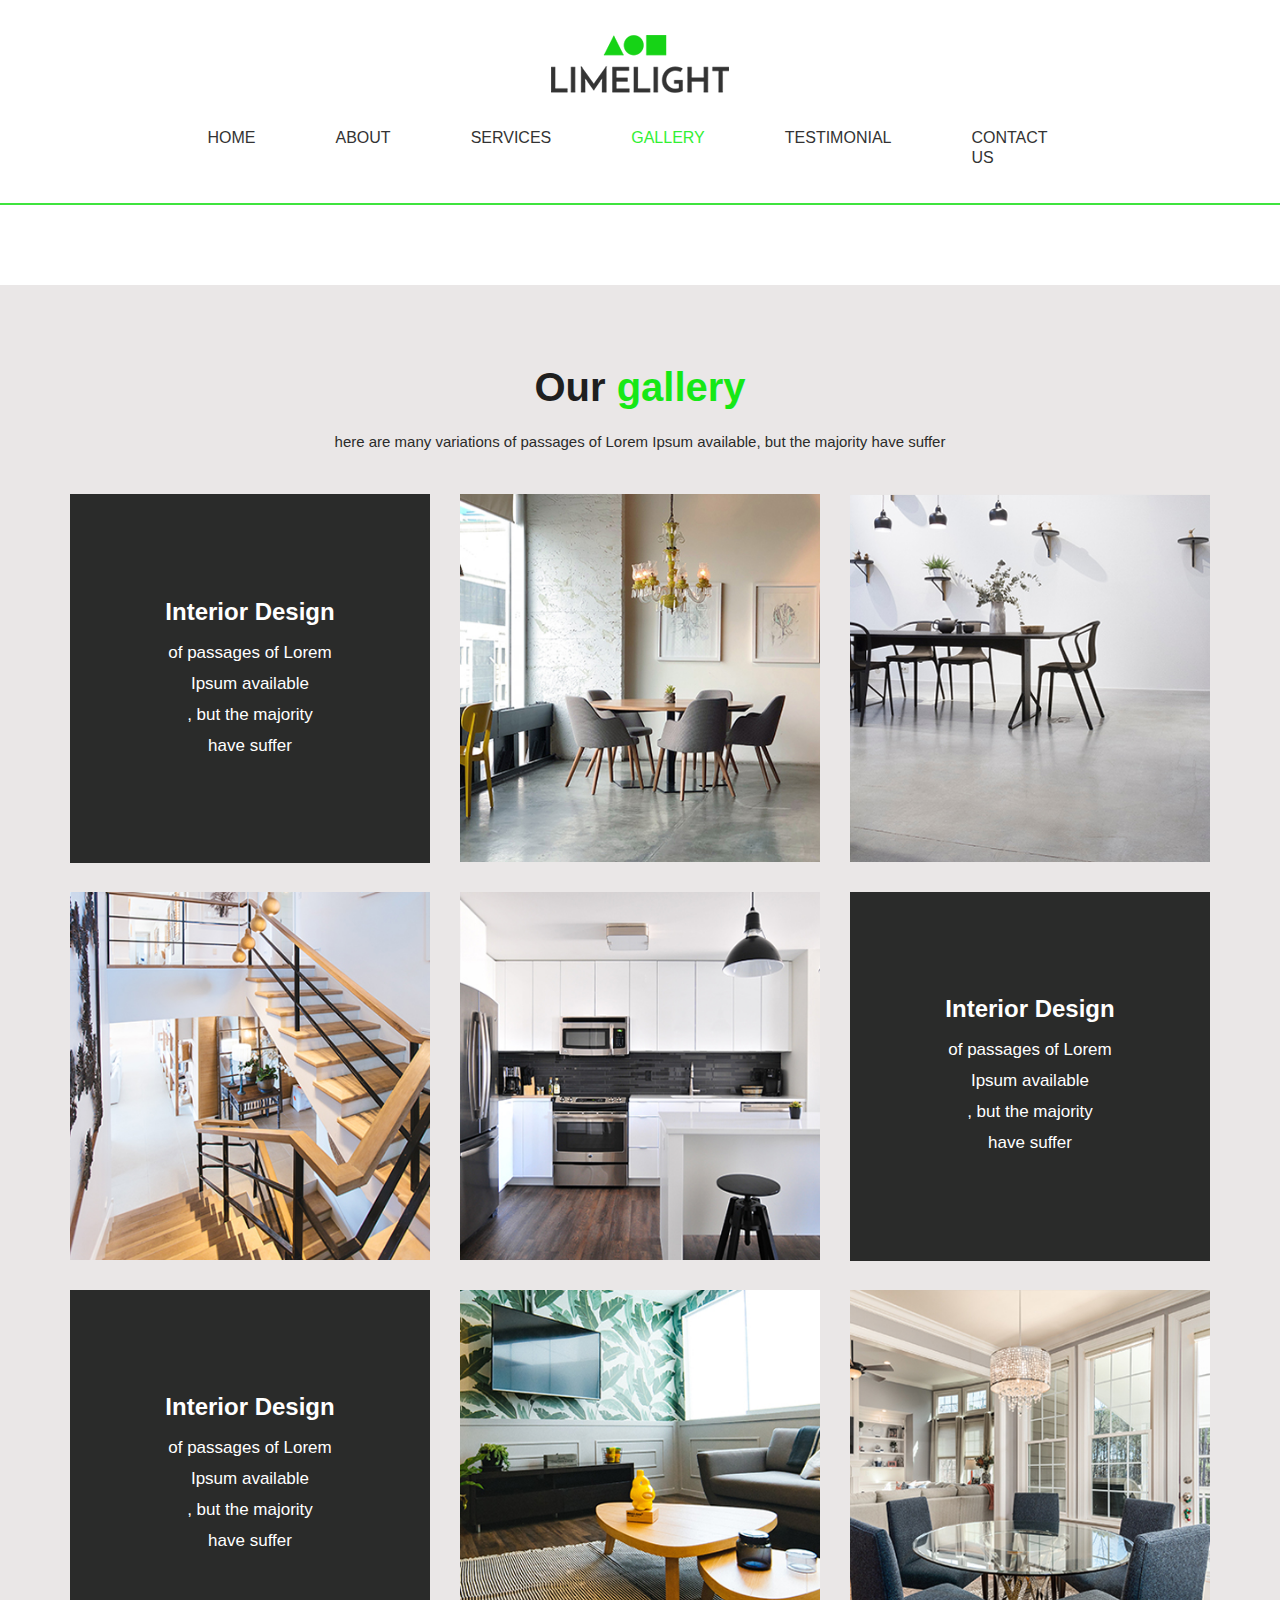
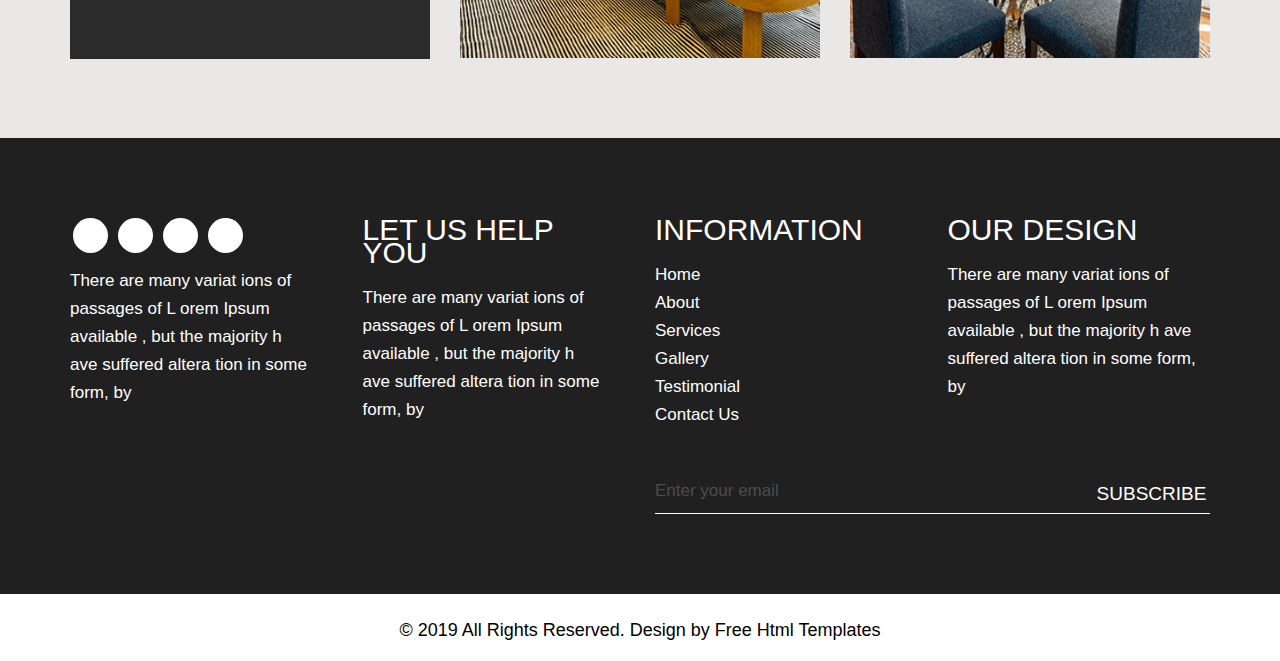
<file: gallery.html>
<!DOCTYPE html>
<html lang="en">
<head>
    <meta name="viewport" content="width=device-width, initial-scale=1">
    <meta name="viewport" content="initial-scale=1, maximum-scale=1">
    <meta http-equiv="Content-Type" content="text/html; charset=UTF-8">
    <meta http-equiv="X-UA-Compatible" content="IE=edge">
    <title>Gallery </title>
    <meta name="keywords" content="">
    <meta name="description" content="">
    <meta name="author" content="">
    <link rel="stylesheet" href="./bootstrap/bootstrap.min.css">
    <link rel="stylesheet" href="./bootstrap/jquery.mCustomScrollbar.min.css">
    <link rel="stylesheet" href="./Style_4.css">
    <link rel="stylesheet" href="./">
      
</head>
    
   <body class="main-layout in_page">
    <!-- loader  -->
    <!-- <div class="loader_bg" style="display: none;">
       <div class="loader"><img src="./images/loading.gif" alt="#"></div>
    </div> -->
    <!-- end loader -->
    <!-- header -->
    <header>
       <!-- header inner -->
       <div class="header">
          <div class="container">
             <div class="row">
                <div class="col-md-12 col-sm-3 col logo_section">
                   <div class="full">
                      <div class="center-desk">
                         <div class="logo">
                            <a href=""><img src="./images/logo.png" alt="#"></a>
                         </div>
                      </div>
                   </div>
                </div>
                <div class="col-md-10 offset-md-1">
                   <nav class="navigation navbar navbar-expand-md navbar-dark ">
                      <button class="navbar-toggler" type="button" data-toggle="collapse" data-target="#navbarsExample04" aria-controls="navbarsExample04" aria-expanded="false" aria-label="Toggle navigation">
                      <span class="navbar-toggler-icon"></span>
                      </button>
                      <div class="collapse navbar-collapse" id="navbarsExample04">
                         <ul class="navbar-nav mr-auto">
                            <li class="nav-item ">
                               <a class="nav-link" href="./index.html">Home</a>
                            </li>
                            <li class="nav-item">
                               <a class="nav-link" href="">About</a>
                            </li>
                            <li class="nav-item">
                               <a class="nav-link" href="">Services</a>
                            </li>
                            <li class="nav-item active">
                               <a class="nav-link" href="./gallery.html">Gallery</a>
                            </li>
                            <li class="nav-item">
                               <a class="nav-link" href="./testimonial.html"> Testimonial </a>
                            </li>
                            <li class="nav-item">
                               <a class="nav-link" href="">Contact Us</a>
                            </li>
                         </ul>
                      </div>
                   </nav>
                </div>
             </div>
          </div>
       </div>
    </header>
    <!-- end header inner -->
    <!-- end header -->
    <!-- gallery -->
    <div class="gallery">
       <div class="container">
          <div class="row">
             <div class="col-md-12">
                <div class="titlepage">
                   <h2>Our <span class="green">gallery</span></h2>
                   <p>here are many variations of passages of Lorem Ipsum available, but the majority have suffer</p>
                </div>
             </div>
          </div>
          <div class="row">
             <div class="col-md-4 col-sm-6">
                <div class="gallery_text">
                   <div class="galleryh3">
                      <h3>Interior Design</h3>
                      <p>of passages of Lorem <br>
                         Ipsum available <br>
                         , but the majority <br>
                         have suffer
                      </p>
                   </div>
                </div>
             </div>
             <div class="col-md-4 col-sm-6">
                <div class="gallery_img">
                   <figure><img src="./images/gallery1.jpg" alt="#"></figure>
                </div>
             </div>
             <div class="col-md-4 col-sm-6">
                <div class="gallery_img">
                   <figure><img src="./images/gallery2.jpg" alt="#"></figure>
                </div>
             </div>
             <div class="col-md-4 col-sm-6">
                <div class="gallery_img">
                   <figure><img src="./images/gallery3.jpg" alt="#"></figure>
                </div>
             </div>
             <div class="col-md-4 col-sm-6">
                <div class="gallery_img">
                   <figure><img src="./images/gallery4.jpg" alt="#"></figure>
                </div>
             </div>
             <div class="col-md-4 col-sm-6">
                <div class="gallery_text">
                   <div class="galleryh3">
                      <h3>Interior Design</h3>
                      <p>of passages of Lorem <br>
                         Ipsum available <br>
                         , but the majority <br>
                         have suffer
                      </p>
                   </div>
                </div>
             </div>
             <div class="col-md-4 col-sm-6">
                <div class="gallery_text">
                   <div class="galleryh3">
                      <h3>Interior Design</h3>
                      <p>of passages of Lorem <br>
                         Ipsum available <br>
                         , but the majority <br>
                         have suffer
                      </p>
                   </div>
                </div>
             </div>
             <div class="col-md-4 col-sm-6">
                <div class="gallery_img">
                   <figure><img src="./images/gallery5.jpg" alt="#"></figure>
                </div>
             </div>
             <div class="col-md-4 col-sm-6">
                <div class="gallery_img">
                   <figure><img src="./images/gallery6.jpg" alt="#"></figure>
                </div>
             </div>
          </div>
       </div>
    </div>
    <!-- end gallery -->
    <!--  footer -->
    <footer>
       <div class="footer">
          <div class="container">
             <div class="row">
                <div class=" col-md-3 col-sm-6">
                   <ul class="social_icon">
                      <li><a href="#"><i class="fa fa-facebook" aria-hidden="true"></i></a></li>
                      <li><a href="#"><i class="fa fa-twitter" aria-hidden="true"></i></a></li>
                      <li><a href="#"><i class="fa fa-linkedin" aria-hidden="true"></i></a></li>
                      <li><a href="#"><i class="fa fa-instagram" aria-hidden="true"></i></a></li>
                   </ul>
                   <p class="variat pad_roght2">There are many variat
                      ions of passages of L
                      orem Ipsum available
                      , but the majority h
                      ave suffered altera
                      tion in some form, by 
                   </p>
                </div>
                <div class=" col-md-3 col-sm-6">
                   <h3>LET US HELP YOU </h3>
                   <p class="variat pad_roght2">There are many variat
                      ions of passages of L
                      orem Ipsum available
                      , but the majority h
                      ave suffered altera
                      tion in some form, by 
                   </p>
                </div>
                <div class="col-md-3 col-sm-6">
                   <h3>INFORMATION</h3>
                   <ul class="link_menu">
                      <li><a href="./index.html">Home</a></li>
                      <li><a href=""> About</a></li>
                      <li><a href="">Services</a></li>
                      <li><a href="./gallery.html">Gallery</a></li>
                      <li><a href="./testimonial.html">Testimonial</a></li>
                      <li><a href="./index.html">Contact Us</a></li>
                   </ul>
                </div>
                <div class="col-md-3 col-sm-6">
                   <h3>OUR Design</h3>
                   <p class="variat">There are many variat
                      ions of passages of L
                      orem Ipsum available
                      , but the majority h
                      ave suffered altera
                      tion in some form, by 
                   </p>
                </div>
                <div class="col-md-6 offset-md-6">
                   <form id="hkh" class="bottom_form">
                      <input class="enter" placeholder="Enter your email" type="text" name="Enter your email">
                      <button class="sub_btn">subscribe</button>
                   </form>
                </div>
             </div>
          </div>
          <div class="copyright">
             <div class="container">
                <div class="row">
                   <div class="col-md-10 offset-md-1">
                      <p> © 2019 All Rights Reserved. Design by <a href="./index.html"> Free Html Templates</a></p>
                   </div>
                </div>
             </div>
          </div>
       </div>
    </footer>
    <!-- end footer -->
    <!-- Javascript files-->
    <script src="./bootstrap/jquery.min.js.download"></script>
    <script src="./bootstrap/bootstrap.bundle.min.js.download"></script>
    <script src="./bootstrap/jquery-3.0.0.min.js.download"></script>
    <!-- sidebar -->
    <script src="./bootstrap/jquery.mCustomScrollbar.concat.min.js.download"></script>
    <script src="./bootstrap/custom.js.download"></script>
 
</body>
</html>
</file>
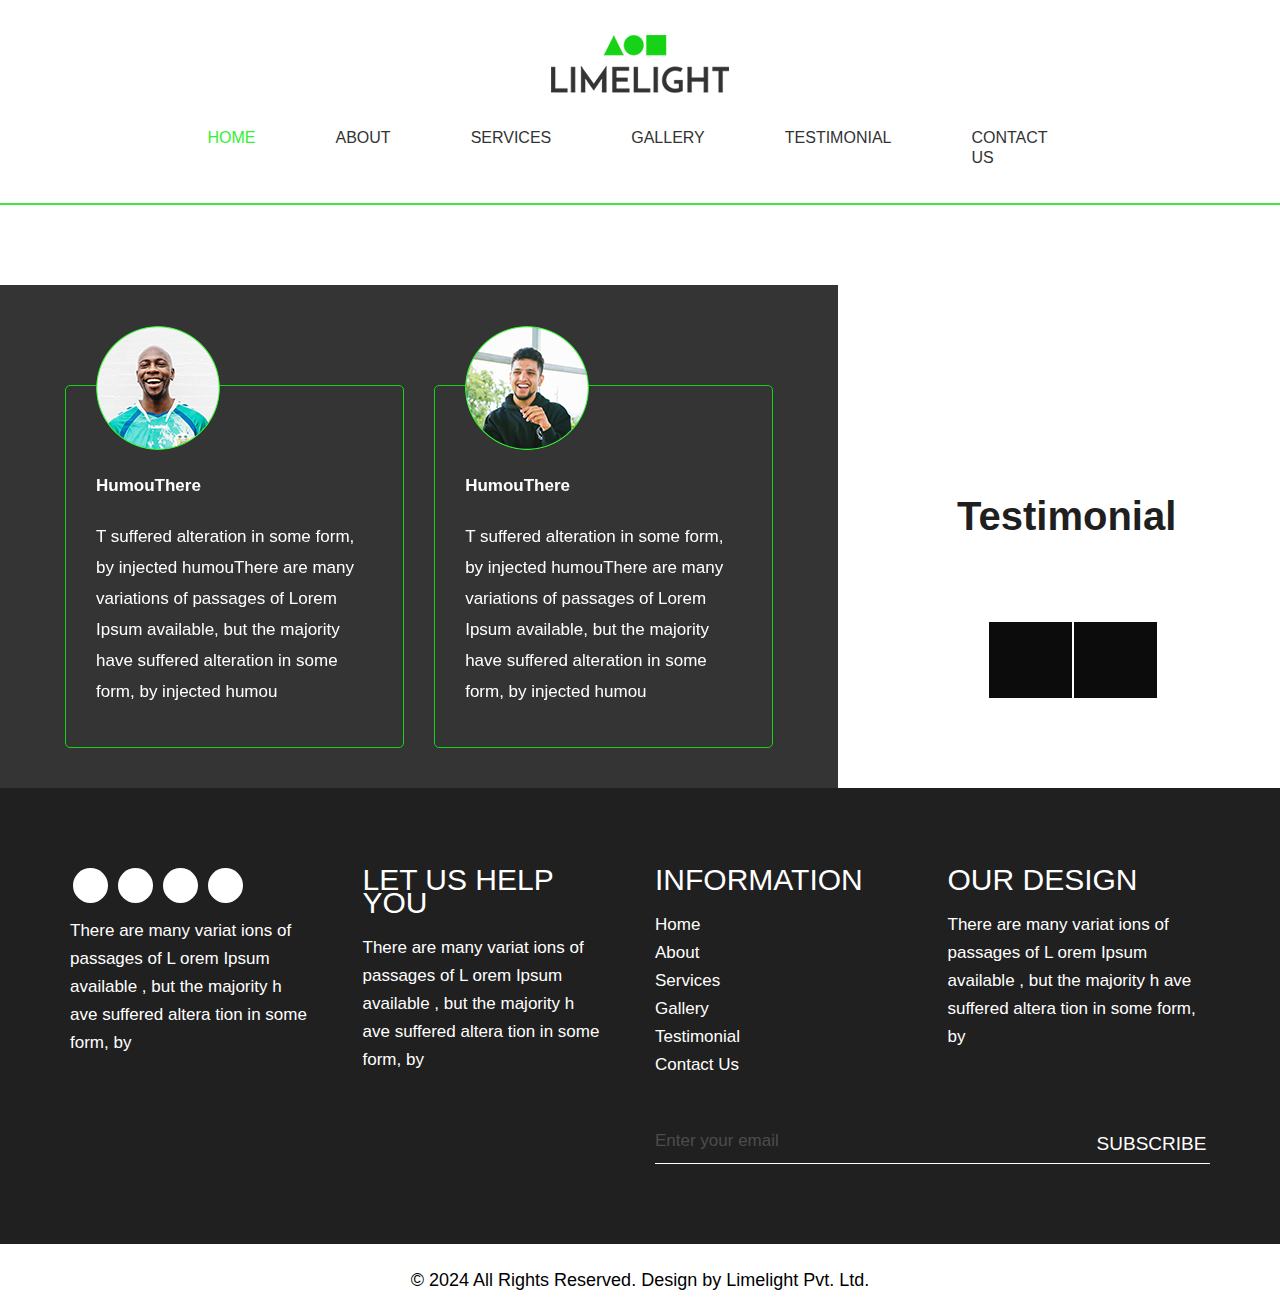
<file: testimonial.html>
<!DOCTYPE html>
<html lang="en">
    <head>
        <meta name="viewport" content="width=device-width, initial-scale=1">
        <meta name="viewport" content="initial-scale=1, maximum-scale=1">
        <meta http-equiv="Content-Type" content="text/html; charset=UTF-8">
        <meta http-equiv="X-UA-Compatible" content="IE=edge">
        <title>Testimonial</title>
        <meta name="keywords" content="">
        <meta name="description" content="">
        <meta name="author" content="">
        <link rel="stylesheet" href="./bootstrap/bootstrap.min.css">
        <link rel="stylesheet" href="./bootstrap/jquery.mCustomScrollbar.min.css">
        <link rel="stylesheet" href="./Style_4.css">
        <link rel="stylesheet" href="./">
          
    </head>
    <body class="main-layout in_page">
        <!-- loader  -->
        <!-- <div class="loader_bg" style="display: none;">
           <div class="loader"><img src="./litestti_files/loading.gif" alt="#"></div>
        </div> -->
        <!-- end loader -->
        
        <!-- header -->
    <header>
       
        <div class="header">
           <div class="container">
              <div class="row">
                 <div class="col-md-12 col-sm-3 col logo_section">
                    <div class="full">
                       <div class="center-desk">
                          <div class="logo">
                             <a href="#"><img src="./images/logo.png" alt="#"></a>
                          </div>
                       </div>
                    </div>
                 </div>
                 <div class="col-md-10 offset-md-1">
                    <nav class="navigation navbar navbar-expand-md navbar-dark ">
                       <button class="navbar-toggler" type="button" data-toggle="collapse" data-target="#navbarsExample04" aria-controls="navbarsExample04" aria-expanded="false" aria-label="Toggle navigation">
                       <span class="navbar-toggler-icon"></span>
                       </button>
                       <div class="collapse navbar-collapse" id="navbarsExample04">
                          <ul class="navbar-nav mr-auto">
                             <li class="nav-item active">
                                <a class="nav-link" href="./index.html">Home</a>
                             </li>
                             <li class="nav-item">
                                <a class="nav-link" href="#">About</a>
                             </li>
                             <li class="nav-item">
                                <a class="nav-link" href="#">Services</a>
                             </li>
                             <li class="nav-item">
                                <a class="nav-link" href="./gallery.html">Gallery</a>
                             </li>
                             <li class="nav-item">
                                <a class="nav-link" href="./testimonial.html"> Testimonial </a>
                             </li>
                             <li class="nav-item">
                                <a class="nav-link" href="#">Contact Us</a>
                             </li>
                          </ul>
                       </div>
                    </nav>
                 </div>
              </div>
           </div>
        </div>
     </header>

      
    <!-- testimonial -->
    <div id="testimonial" class="Testimonial">
        <div class="container-fluid">
           <div class="row d_flex">
              <div class="col-md-8 pad_left0">
                 <div id="testimon" class="carousel slide banner_testimonial" data-ride="carousel">
                    <ol class="carousel-indicators">
                       <li data-target="#testimon" data-slide-to="0" class=""></li>
                       <li data-target="#testimon" data-slide-to="1" class="active"></li>
                       <li data-target="#testimon" data-slide-to="2" class=""></li>
                    </ol>
                    <div class="carousel-inner">
                       <div class="carousel-item">
                          <div class="container">
                             <div class="carousel-caption relative">
                                <div class="row">
                                   <div class="col-md-6">
                                      <div class="text_humai">
                                         <i><img src="./images/tett1.png" alt="#"></i>
                                         <span>HumouThere</span>
                                         <p>T suffered alteration in some form, by injected humouThere are many variations of passages of Lorem Ipsum available, but the majority have suffered alteration in some form, by injected humou</p>
                                      </div>
                                   </div>
                                   <div class="col-md-6">
                                      <div class="text_humai">
                                         <i><img src="./images/tett2.png" alt="#"></i>
                                         <span>HumouThere</span>
                                         <p>T suffered alteration in some form, by injected humouThere are many variations of passages of Lorem Ipsum available, but the majority have suffered alteration in some form, by injected humou</p>
                                      </div>
                                   </div>
                                </div>
                             </div>
                          </div>
                       </div>
                       <div class="carousel-item active">
                          <div class="container">
                             <div class="carousel-caption relative">
                                <div class="row">
                                   <div class="col-md-6">
                                      <div class="text_humai">
                                         <i><img src="./images/tett1.png" alt="#"></i>
                                         <span>HumouThere</span>
                                         <p>T suffered alteration in some form, by injected humouThere are many variations of passages of Lorem Ipsum available, but the majority have suffered alteration in some form, by injected humou</p>
                                      </div>
                                   </div>
                                   <div class="col-md-6">
                                      <div class="text_humai">
                                         <i><img src="./images/tett2.png" alt="#"></i>
                                         <span>HumouThere</span>
                                         <p>T suffered alteration in some form, by injected humouThere are many variations of passages of Lorem Ipsum available, but the majority have suffered alteration in some form, by injected humou</p>
                                      </div>
                                   </div>
                                </div>
                             </div>
                          </div>
                       </div>
                       <div class="carousel-item">
                          <div class="container">
                             <div class="carousel-caption relative">
                                <div class="row">
                                   <div class="col-md-6">
                                      <div class="text_humai">
                                         <i><img src="./images/tett1.png" alt="#"></i>
                                         <span>HumouThere</span>
                                         <p>T suffered alteration in some form, by injected humouThere are many variations of passages of Lorem Ipsum available, but the majority have suffered alteration in some form, by injected humou</p>
                                      </div>
                                   </div>
                                   <div class="col-md-6">
                                      <div class="text_humai">
                                         <i><img src="./images/tett2.png" alt="#"></i>
                                         <span>HumouThere</span>
                                         <p>T suffered alteration in some form, by injected humouThere are many variations of passages of Lorem Ipsum available, but the majority have suffered alteration in some form, by injected humou</p>
                                      </div>
                                   </div>
                                </div>
                             </div>
                          </div>
                       </div>
                    </div>
                    <a class="carousel-control-prev" href="#" role="button" data-slide="prev">
                    <i class="fa fa-angle-left" aria-hidden="true"></i>
                    <span class="sr-only">Previous</span>
                    </a>
                    <a class="carousel-control-next" href="#" role="button" data-slide="next">
                    <i class="fa fa-angle-right" aria-hidden="true"></i>
                    <span class="sr-only">Next</span>
                    </a>
                 </div>
              </div>
              <div class="col-md-4 ">
                 <div class="titlepage">
                    <h2>Testimonial</h2>
                 </div>
              </div>
           </div>
        </div>
     </div>
     
     
    <!--  footer -->
    <footer>
        <div class="footer">
           <div class="container">
              <div class="row">
                 <div class=" col-md-3 col-sm-6">
                    <ul class="social_icon">
                       <li><a href="#"><i class="fa fa-facebook" aria-hidden="true"></i></a></li>
                       <li><a href="#"><i class="fa fa-twitter" aria-hidden="true"></i></a></li>
                       <li><a href="#"><i class="fa fa-linkedin" aria-hidden="true"></i></a></li>
                       <li><a href="#"><i class="fa fa-instagram" aria-hidden="true"></i></a></li>
                    </ul>
                    <p class="variat pad_roght2">There are many variat
                       ions of passages of L
                       orem Ipsum available
                       , but the majority h
                       ave suffered altera
                       tion in some form, by 
                    </p>
                 </div>
                 <div class=" col-md-3 col-sm-6">
                    <h3>LET US HELP YOU </h3>
                    <p class="variat pad_roght2">There are many variat
                       ions of passages of L
                       orem Ipsum available
                       , but the majority h
                       ave suffered altera
                       tion in some form, by 
                    </p>
                 </div>
                 <div class="col-md-3 col-sm-6">
                    <h3>INFORMATION</h3>
                    <ul class="link_menu">
                       <li><a href="./index.html">Home</a></li>
                       <li><a href="./index.html"> About</a></li>
                       <li><a href="./index.html">Services</a></li>
                       <li><a href="./gallery.html">Gallery</a></li>
                       <li><a href="./testimonial.html">Testimonial</a></li>
                       <li><a href="./index.html">Contact Us</a></li>
                    </ul>
                 </div>
                 <div class="col-md-3 col-sm-6">
                    <h3>OUR Design</h3>
                    <p class="variat">There are many variat
                       ions of passages of L
                       orem Ipsum available
                       , but the majority h
                       ave suffered altera
                       tion in some form, by 
                    </p>
                 </div>
                 <div class="col-md-6 offset-md-6">
                    <form id="hkh" class="bottom_form">
                       <input class="enter" placeholder="Enter your email" type="text" name="Enter your email">
                       <button class="sub_btn">subscribe</button>
                    </form>
                 </div>
              </div>
           </div>
           <div class="copyright">
              <div class="container">
                 <div class="row">
                    <div class="col-md-10 offset-md-1">
                       <p>© 2024 All Rights Reserved. Design by <a href="./index.html"> Limelight Pvt. Ltd.</a></p>
                    </div>
                 </div>
              </div>
           </div>
        </div>
     </footer>
     
     <!-- Javascript files-->
     <script src="./bootstrap/jquery.min.js.download"></script>
     <script src="./bootstrap/bootstrap.bundle.min.js.download"></script>
     <script src="./bootstrap/jquery-3.0.0.min.js.download"></script>
     <!-- sidebar -->
     <script src="./bootstrap/jquery.mCustomScrollbar.concat.min.js.download"></script>
     <script src="./bootstrap/custom.js.download"></script>
  
     
  </body>
</html>
</file>
<file: Style_4.css>
@media (min-width: 1200px) and (max-width: 1342px) {
     #myCarousel a.carousel-control-next {
         right: 45.5%;
     }
     #myCarousel .carousel-control-next:hover,
     #myCarousel .carousel-control-next:focus {
         right: 44%;
     }
     #testimon a.carousel-control-prev {
         left: 116%;
     }
     #testimon a.carousel-control-next {
         right: -39%;
     }
 }
 
 @media (min-width: 992px) and (max-width: 1199px) {
     .navigation.navbar-dark .navbar-nav .nav-link {
         margin: 0px 29px;
     }
     #myCarousel a.carousel-control-next {
         right: 44.5%;
     }
     #myCarousel .carousel-control-next:hover,
     #myCarousel .carousel-control-next:focus {
         right: 42%;
     }
     #myCarousel .carousel-control-prev:hover,
     #myCarousel .carousel-control-prev:focus {
         left: 45.5%;
     }
     .text-bg h1 {
         font-size: 76px;
     }
     .about_img::before {
         height: 90%;
     }
     .mar_top {
         margin-top: -21px;
     }
     .gallery_text {
         height: 308px;
     }
     .titlepage h2 {
         font-size: 37px;
     }
     #design a.carousel-control-next {
         right: 26%;
     }
     #design a.carousel-control-prev {
         left: 28%;
     }
     .mr_le figure {
         margin-right: -145px !important;
     }
     .latest_news .news_box .news_img figure {
         margin-left: -145px;
     }
     .latest_news .news_box .news_room ul li a {
         padding-right: 8px;
     }
     .banner_testimonial {
         padding: 40px 20px;
     }
     #testimon a.carousel-control-prev {
         left: 113%;
     }
     #testimon a.carousel-control-next {
         right: -40%;
     }
     .footer h3 {
         font-size: 26px;
     }
 }
 
 @media (min-width: 768px) and (max-width: 991px) {
     .navigation.navbar-dark .navbar-nav .nav-link {
         margin: 0px 12px;
     }
     #myCarousel a.carousel-control-next {
         right: 42.5%;
     }
     #myCarousel .carousel-control-next:hover,
     #myCarousel .carousel-control-next:focus {
         right: 40%;
     }
     #myCarousel .carousel-control-prev:hover,
     #myCarousel .carousel-control-prev:focus {
         left: 45.5%;
     }
     .text-bg h1 {
         font-size: 60px;
         line-height: 73px;
     }
     .titlepage h2 {
         font-size: 28px;
         line-height: 23px;
     }
     .about .titlepage p {
         font-size: 15px;
         line-height: 28px;
         padding-bottom: 18px;
         padding-right: 13px;
     }
     .about_img::before {
         height: 77%;
     }
     .service_box h3 {
         font-size: 18px;
     }
     .gallery_text {
         height: 233px;
     }
     #design a.carousel-control-next {
         right: 25%;
     }
     #design a.carousel-control-prev {
         left: 14%;
     }
     .text_de .titlepage {
         padding-bottom: 13px;
     }
     .mr_le figure {
         margin-right: -118px !important;
     }
     .latest_news .news_box .news_img figure {
         margin-left: -120px;
     }
     .banner_testimonial {
         padding: 40px 3px;
     }
     .text_humai {
         padding: 0 10px 40px 15px;
     }
     #testimon a.carousel-control-prev {
         left: 110%;
     }
     #testimon a.carousel-control-next {
         right: -45%;
     }
     .footer h3 {
         font-size: 20px;
     }
     .pad_roght2 {
         padding-right: 0;
     }
     ul.social_icon li a {
         margin: 0 1px;
         
     }
 }
 
 @media (min-width: 576px) and (max-width: 767px) {
     .logo {
         padding-top: 5px;
     }
     .banner {
         min-height: 550px;
     }
     .text-bg h1 {
         font-size: 70px;
     }
     #myCarousel a.carousel-control-next {
         right: 42.5%;
     }
     #myCarousel .carousel-control-next:hover,
     #myCarousel .carousel-control-next:focus {
         right: 39%;
     }
     #myCarousel a.carousel-control-prev {
         left: 45%;
     }
     #myCarousel .carousel-control-prev:hover,
     #myCarousel .carousel-control-prev:focus {
         left: 40.5%;
     }
     .about .titlepage {
         margin-right: 0;
         padding-bottom: 30px;
     }
     .mar_top {
         margin-top: 30px;
     }
     .gallery_text {
         height: 264px;
     }
     .banner_design {
         max-width: inherit;
         padding-bottom: 117px;
     }
     #design .carousel-control-prev,
     #design .carousel-control-next {
         top: 65%;
     }
     #design a.carousel-control-prev {
         left: 39%;
     }
     .mr_le figure {
         margin-right: -13px !important;
     }
     .latest_news .news_box .news_img figure {
         margin-left: -12px;
     }
     .Testimonial .titlepage h2 {
         padding-top: 30px;
     }
     #testimon .carousel-control-prev,
     #testimon .carousel-control-next {
         top: 111%;
     }
     #testimon a.carousel-control-next {
         right: 32%;
     }
     #testimon a.carousel-control-prev {
         left: 36%;
     }
     .variat {
         margin-bottom: 30px;
     }
     .main_form .send_btn {
         margin-bottom: 30px;
     }
     .navigation.navbar {
         float: right;
         display: inherit !important;
         padding: 0;
         width: 100%;
         padding-top: 0px !important;
         margin-top: -31px;
     }
     .navigation .navbar-collapse {
         background: #202020;
         padding: 20px;
         margin-top: 73px;
         position: absolute;
         width: 100%;
         z-index: 999;
     }
     .navigation.navbar-dark .navbar-nav .nav-link {
         padding: 10px 0;
         color: #fff;
     }
     .navigation.navbar-dark .navbar-toggler {
         border: inherit;
         float: right;
     }
     .navigation.navbar-dark .navbar-toggler-icon {
         background: url(./images/menu_icon.png);
         background-repeat: no-repeat;
     }
     .d_none {
         display: none;
     }
 }
 
 @media (max-width: 575px) {
     .header {
         height: 122px;
     }
     .logo {
         padding-top: 5px;
         float: left;
         width: 140px;
     }
     .banner {
         min-height: 550px;
         padding-top: 37%;
     }
     .text-bg h1 {
         font-size: 44px;
         line-height: 55px;
     }
     #myCarousel a.carousel-control-next {
         right: 32.5%;
     }
     #myCarousel .carousel-control-next:hover,
     #myCarousel .carousel-control-next:focus {
         right: 25%;
     }
     #myCarousel a.carousel-control-prev {
         left: 45%;
     }
     #myCarousel .carousel-control-prev:hover,
     #myCarousel .carousel-control-prev:focus {
         left: 37.5%;
     }
     .about .titlepage {
         margin-right: 0;
         padding-bottom: 30px;
     }
     .mar_top {
         margin-top: 0px;
     }
     .service_box {
         margin-bottom: 30px;
     }
     .gallery_text {
         height: 264px;
         margin-bottom: 30px;
     }
     .titlepage h2 {
         font-size: 28px;
         line-height: 29px;
     }
     .latest_news .news_box .news_room ul li a {
         padding-right: 3px;
     }
     .banner_design {
         max-width: inherit;
         padding-bottom: 117px;
     }
     #design .carousel-control-prev,
     #design .carousel-control-next {
         top: 65%;
     }
     #design a.carousel-control-prev {
         left: 11%;
     }
     .mr_le figure {
         margin-right: -13px !important;
     }
     .latest_news .news_box .news_img figure {
         margin-left: -12px;
     }
     .banner_testimonial {
         padding: 40px 7px;
     }
     .text_humai {
         padding: 0 20px 40px 20px;
     }
     .Testimonial .titlepage h2 {
         padding-top: 30px;
     }
     #testimon .carousel-control-prev,
     #testimon .carousel-control-next {
         top: 107%;
     }
     #testimon a.carousel-control-next {
         right: 20%;
     }
     #testimon a.carousel-control-prev {
         left: 22%;
     }
     ul.link_menu {
         margin-bottom: 25px;
     }
     .variat {
         margin-bottom: 30px;
     }
     .main_form .send_btn {
         margin-bottom: 30px;
     }
     .navigation.navbar {
         float: right;
         display: inherit !important;
         padding: 0;
         width: 100%;
     }
     .navigation .navbar-collapse {
         background: #282828;
         padding: 20px;
         margin-top: 1px;
         position: absolute;
         width: 100%;
         margin-right: 20px;
         z-index: 999;
     }
     .navigation.navbar-dark .navbar-nav .nav-link {
         padding: 10px 0;
         color: #fff;
     }
     .navigation.navbar-dark .navbar-toggler {
         float: right;
         border: inherit;
         margin-top: -71px;
     }
     .navigation.navbar-dark .navbar-toggler-icon {
         background: url(./images/menu_icon.png);
         background-repeat: no-repeat;
     }
     .d_none {
         display: none;
     }
 }

@import url('https://fonts.googleapis.com/css?family=Rajdhani:300,400,500,600,700');
@import url('https://fonts.googleapis.com/css?family=Poppins:100,100i,200,200i,300,300i,400,400i,500,500i,600,600i,700,700i,800,800i,900,900i');
@import url('https://fonts.googleapis.com/css?family=Raleway:100,400,600,700,900&display=swap');
@import url('https://fonts.googleapis.com/css?family=Baloo+Chettan&display=swap');
@import url('https://fonts.googleapis.com/css?family=Open+Sans:300,400,600,600i,700,800&display=swap');

@import url(animate.min.css);
@import url(normalize.css);
@import url(icomoon.css);
@import url(font-awesome.min.css);
@import url(meanmenu.css);
@import url(owl.carousel.min.css);
@import url(swiper.min.css);
@import url(slick.css);
@import url(jquery.fancybox.min.css);
@import url(jquery-ui.css);
@import url(nice-select.css);


* {
     box-sizing: border-box !important;
}

.container {
     max-width: 1170px;
}

html {
     scroll-behavior: smooth;
}

body {
     color: #666666;
     font-size: 14px;
     font-family: 'Poppins', sans-serif;
     line-height: 1.80857;
     font-weight: normal;
}

a {
     color: #1f1f1f;
     text-decoration: none !important;
     outline: none !important;
     -webkit-transition: all .3s ease-in-out;
     -moz-transition: all .3s ease-in-out;
     -ms-transition: all .3s ease-in-out;
     -o-transition: all .3s ease-in-out;
     transition: all .3s ease-in-out;
}

h1,h2,h3,h4,h5,h6 {
     letter-spacing: 0;
     font-weight: normal;
     position: relative;
     padding: 0 0 10px 0;
     font-weight: normal;
     line-height: normal;
     color: #111111;
     margin: 0
}

h1 {
     font-size: 24px;
}

h2 {
     font-size: 22px;
}

h3 {
     font-size: 18px;
}

h4 {
     font-size: 16px
}

h5 {
     font-size: 14px
}

h6 {
     font-size: 13px
}

*,
*::after,
*::before {
     -webkit-box-sizing: border-box;
     -moz-box-sizing: border-box;
     box-sizing: border-box;
}

h1 a,
h2 a,
h3 a,
h4 a,
h5 a,
h6 a {
     color: #212121;
     text-decoration: none!important;
     opacity: 1
}

button:focus {
     outline: none;
}

ul,
li,
ol {
     margin: 0px;
     padding: 0px;
     list-style: none;
}

p {
     margin: 0px;
     font-weight: 500;
     font-size: 15px;
     line-height: 24px;
}

a {
     color: #222222;
     text-decoration: none;
     outline: none !important;
}

a,
.btn {
     text-decoration: none !important;
     outline: none !important;
     -webkit-transition: all .3s ease-in-out;
     -moz-transition: all .3s ease-in-out;
     -ms-transition: all .3s ease-in-out;
     -o-transition: all .3s ease-in-out;
     transition: all .3s ease-in-out;
}

img {
     max-width: 100%;
     height: auto;
}

 :focus {
     outline: 0;
}

.btn-custom {
     margin-top: 20px;
     background-color: transparent !important;
     border: 2px solid #ddd;
     padding: 12px 40px;
     font-size: 16px;
}

.lead {
     font-size: 18px;
     line-height: 30px;
     color: #767676;
     margin: 0;
     padding: 0;
}

.form-control:focus {
     border-color: #ffffff !important;
     box-shadow: 0 0 0 .2rem rgba(255, 255, 255, .25);
}

.navbar-form input {
     border: none !important;
}

.badge {
     font-weight: 500;
}

blockquote {
     margin: 20px 0 20px;
     padding: 30px;
}

button {
     border: 0;
     margin: 0;
     padding: 0;
     cursor: pointer;
}

.full {
     float: left;
     width: 100%;
}

.full {
     width: 100%;
     float: left;
     margin: 0;
     padding: 0;
}


/**-- heading section --**/




.loader_bg {
     position:fixed;
     z-index: 99999999999;
     background: #fff;
     width: 100%;
     height: 100%;
}

.loader {
     height: 100%;
     width: 100%;
     position: absolute;
     left: 0;
     top: 0;
     display: flex;
     justify-content: center;
     align-items: center;
}

.loader img {
     width: 280px;
}






/*-- navigation--*/

.navigation.navbar {
     font-family: 'Open Sans', sans-serif;
     float: right;
     padding-top: 35px !important;
     padding: 0;
}

.navigation.navbar-dark .navbar-nav .nav-link {
     padding: 0;
     margin: 0px 40px;
     color: #333333;
     font-size: 16px;
     line-height: 20px;
     font-weight: 500;
     text-transform: uppercase;
}

.navigation.navbar-dark .navbar-nav .nav-link:focus,
.navigation.navbar-dark .navbar-nav .nav-link:hover {
     color: #33f033;
}

.navigation.navbar-dark .navbar-nav .active>.nav-link,
.navigation.navbar-dark .navbar-nav .nav-link.active,
.navigation.navbar-dark .navbar-nav .nav-link.show,
.navigation.navbar-dark .navbar-nav .show>.nav-link {
     color: #33f033;
}

.navbar-expand-md .navbar-nav {
     padding-right: 10px;
}

.header {
     width: 100%;
     padding: 35px 0px 35px 0px;
     background: #fff;
}

.logo {
     text-align: center;
}


/** banner section **/

.banner {
     position: relative;
     background: url(./images/banner1.jpg);
     background-size: 100% 100%;
     background-position: center;
     background-repeat: no-repeat;
     min-height: 804px;
     padding-top: 17%;
}

.text-bg {
     text-align: left;
}

.relative {
     position: inherit;
     right: 0;
     left: 0;
     padding: 0;
     bottom: 0;
}

.text-bg h1 {
     color: #000;
     font-size: 85px;
     line-height: 96px;
     padding-bottom: 0px;
     font-weight: bold;
}

.text-bg span {
     line-height: 25px;
     padding-bottom: 40px;
     color: #fff;
     font-size: 17px;
     font-weight: bold;
     display: block;
}

.text-bg .read_more {
     max-width: 243px;
     height: 66px;
     padding: 17px 0;
     background-color: #fff;
     color: #000;
     text-transform: uppercase;
     font-weight: bold;
     border-radius: 50px;
}

.text-bg .read_more:hover {
     background-color: #0c0d0d;
}

.banner .carousel-indicators {
     display: none;
}

#myCarousel .carousel-control-prev,
#myCarousel .carousel-control-next {
     width: 36px;
     height: 36px;
     background: #0d0c0c;
     opacity: 1;
     font-size: 25px;
     color: #fff;
     border-radius: 60px;
     top: 97.6%;
}

#myCarousel .carousel-control-prev:hover,
#myCarousel .carousel-control-next:hover,
#myCarousel .carousel-control-prev:focus,
#myCarousel .carousel-control-next:focus {
     background: #16d316;
     color: #fff;
     width: 57px;
     height: 57px;
     font-size: 30px;
     top: 96%;
}

#myCarousel a.carousel-control-prev {
     position: absolute;
     bottom: 10px;
     left: 48%;
}

#myCarousel a.carousel-control-next {
     position: absolute;
     right: inherit;
     bottom: 10px;
     right: 46.5%;
}

#myCarousel .carousel-control-prev:hover,
#myCarousel .carousel-control-prev:focus {
     left: 46.5%;
}

#myCarousel .carousel-control-next:hover,
#myCarousel .carousel-control-next:focus {
     right: 45%;
}


/** title page **/

.titlepage {
     text-align: center;
     padding-bottom: 40px;
}

.titlepage h2 {
     font-size: 40px;
     color: #1f1f1f;
     line-height: 45px;
     font-weight: bold;
     padding: 0;
}

.green {
     color: #16e816 !important;
}

.d_flex {
     display: flex;
     align-items: center;
     flex-wrap: wrap;
}

.read_more {
     font-size: 17px;
     background-color: #252525;
     color: #fff;
     padding: 12px 0px;
     width: 100%;
     max-width: 210px;
     text-align: center;
     display: inline-block;
     transition: ease-in all 0.5s;
     font-weight: 400;
}

.read_more:hover {
     background: #16e816;
     color: #fff;
     transition: ease-in all 0.5s;
}


/** about section **/

.about {
     background-color: #fff;
     padding-top: 95px;
}

.about .titlepage {
     text-align: left;
     margin-top: 41%;
     padding-bottom: 0;
     margin-right: -20px;
}

.about .titlepage h2 {
     margin-bottom: 35px;
}

.about .titlepage p {
     font-weight: 300;
     color: #2e2d2d;
     font-size: 17px;
     line-height: 31px;
     padding-bottom: 35px;
}

.about_img {
     padding: 40px 30px 45px 30px;
}

.about_img::before {
     position: absolute;
     content: "";
     background: url(./images/vg.png);
     top: 0;
     height: 100%;
     width: 452px;
     right: 0;
     border-radius: 5px;
}

.about_img figure {
     margin: 0;
}

.about_img figure img {
     width: 100%;
     z-index: 9999;
     position: relative;
}



/** service section **/

.service {
     padding-top: 80px;
}

.service_box h3 {
     font-size: 25px;
     color: #252525;
     padding-bottom: 5px;
     margin-top: 15px;
     font-weight: bold;
}

.mar_top {
     margin-top: -35px;
}

.service_box p {
     color: #181818;
}

.service .read_more {
     margin: 0 auto;
     display: block;
     margin-top: 60px;
}



/** gallery  section **/

.gallery {
     margin-top: 80px;
     padding-top: 80px;
     background-color: #eae7e7;
     padding-bottom: 50px;
}

.gallery .titlepage {
     text-align: center;
}

.gallery .titlepage p {
     color: #2a2b2a;
     display: block;
     padding-top: 20px;
}

.gallery .gallery_img {
     overflow: hidden;
     margin-bottom: 30px;
}

.gallery .gallery_img figure {
     margin: 0;
}

.gallery .gallery_img figure img {
     width: 100%;
     transition: all .5s;
}

.gallery .gallery_img figure img:hover {
     transform: scale(1.2);
     cursor: pointer;
}

.gallery_text {
     text-align: center;
     background-color: #2a2b2a;
     height: 369px;
     display: flex;
     align-items: center;
     justify-content: center;
}

.galleryh3 h3 {
     font-size: 24px;
     line-height: 30px;
     color: #fff;
     font-weight: bold;
}

.galleryh3 p {
     font-size: 17px;
     line-height: 31px;
     color: #fff;
}


/** design section **/

.design {
     padding-top: 80px;
}

.text_de p {
     color: #2a2b2a;
     padding-bottom: 50px;
     font-size: 17px;
     line-height: 31px;
}

.banner_design {
     max-width: 443px;
     float: right;
     width: 100%;
}

.design_img figure {
     margin: 0;
}

.design_img figure img {
     width: 100%;
}

.banner_design .carousel-indicators {
     display: none;
}

#design .carousel-control-prev,
#design .carousel-control-next {
     width: 83px;
     height: 76px;
     background: #0d0c0c;
     opacity: 1;
     font-size: 35px;
     color: #fff;
     top: 97%;
}

#design .carousel-control-prev:hover,
#design .carousel-control-next:hover,
#design .carousel-control-prev:focus,
#design .carousel-control-next:focus {
     background: #16d316;
     color: #000;
}

#design a.carousel-control-prev {
     position: absolute;
     left: 31%;
}

#design a.carousel-control-next {
     position: absolute;
     right: 29%;
}

.pad_roght0 {
     padding-right: 0;
}

.text_de .titlepage {
     padding-bottom: 30px;
}


/** latest_news section **/

.latest_news {
     padding: 80px 0 50px 0;
}

.latest_news .titlepage {
     text-align: center;
}

.latest_news .titlepage p {
     color: #fff;
     font-size: 17px;
     margin-top: 20px;
}

.latest_news .news_box {
     text-align: left;
     background-color: #ffffff;
     margin-bottom: 30px;
     transition: ease-in all 0.5s;
}

.latest_news .news_box .news_img figure {
     margin: 0;
     padding: 0px 30px 0 0;
     margin-left: -195px;
}

.latest_news .news_box .news_img figure img {
     width: 100%;
}

.mr_le figure {
     margin-left: 0 !important;
     margin-right: -195px !important;
     padding: 0px 0px 0 30px !important;
}

.latest_news .news_box .news_room {
     padding: 15px 30px;
     text-align: left;
}

.latest_news .news_box .news_room h3 {
     color: #252525;
     font-size: 17px;
     line-height: 20px;
     font-weight: bold;
     padding-bottom: 10px;
     transition: ease-in all 0.5s;
     margin: auto;
     padding-top: 15px;
}

.latest_news .news_box .news_room span {
     font-size: 15px;
     color: #252525;
     font-weight: 400;
     margin-bottom: 0px;
     display: block;
     transition: ease-in all 0.5s;
}

.latest_news .news_box .news_room ul li {
     display: inline-block;
}

.latest_news .news_box .news_room ul li a {
     transition: ease-in all 0.5s;
     display: inline-block;
     font-size: 15px;
     padding-right: 30px;
}

.latest_news .news_box .news_room ul li a i {
     padding-left: 5px;
}

.latest_news .news_box .news_room ul li a:hover {
     color: #16e816 !important;
}

.latest_news .news_box .news_room ul li:last-child a {
     padding-right: 0;
}

.latest_news .news_box .news_room p {
     font-size: 16px;
     line-height: 21px;
     font-weight: 400;
     color: #1b1b1b;
     transition: ease-in all 0.5s;
}

#new:hover.news_box {
     background: #292a29;
     transition: ease-in all 0.5s;
     cursor: pointer;
}

#new:hover.news_box .news_room span,
#new:hover.news_box .news_room h3,
#new:hover.news_box .news_room p,
#new:hover.news_box .news_room ul li a {
     color: #fff;
     transition: ease-in all 0.5s;
}

.latest_news .read_more {
     margin: 0 auto;
     display: block;
     margin-top: 30px;
}


/** testimonial section **/

.Testimonial {
     padding-top: 80px;
}

.banner_testimonial {
     padding: 40px 50px;
     width: 100%;
     background-color: #343434;
}

.text_humai {
     margin-top: 60px;
     text-align: left;
     padding: 0 30px 40px 30px;
     border: #16d316 solid 1px;
     border-radius: 5px;
}

.text_humai span {
     color: #fff;
     padding-top: 20px;
     padding-bottom: 20px;
     font-size: 17px;
     line-height: 31px;
     font-weight: bold;
     display: block;
}

.text_humai i img {
     margin-top: -60px;
}

.text_humai p {
     color: #fff;
     font-weight: 400;
     font-size: 17px;
     line-height: 31px;
}

.banner_testimonial .carousel-indicators {
     display: none;
}

.pad_left0 {
     padding-left: 0;
}

#testimon .carousel-control-prev,
#testimon .carousel-control-next {
     width: 83px;
     height: 76px;
     background: #0d0c0c;
     opacity: 1;
     font-size: 35px;
     color: #fff;
     top: 67%;
}

#testimon .carousel-control-prev:hover,
#testimon .carousel-control-next:hover,
#testimon .carousel-control-prev:focus,
#testimon .carousel-control-next:focus {
     background: #16d316;
     color: #000;
}

#testimon a.carousel-control-prev {
     position: absolute;
     left: 118%;
}

#testimon a.carousel-control-next {
     position: absolute;
     right: -38%;
}

.pad_roght0 {
     padding-right: 0;
}

.text_de .titlepage {
     padding-bottom: 30px;
}


/** contact section **/

.contact {
     background: url(./images/conatct.jpg);
     background-size: 100% 100%;
     background-repeat: no-repeat;
     background-position: center;
     margin-top: 90px;
     padding: 80px 0;
}

.contact .titlepage {
     text-align: left;
}

.contact .titlepage h2 {
     color: #fff;
     font-weight: 500;
     text-transform: uppercase;
}

.main_form .contactus {
     border: #fff solid 1px;
     padding: 0 15px;
     margin-bottom: 25px;
     width: 100%;
     height: 54px;
     background: #fff;
     color: #989696;
     font-size: 18px;
     font-weight: normal;
     border-radius: 5px;
}

.main_form .textarea {
     border: #fff solid 1px;
     margin-bottom: 25px;
     width: 100%;
     background: #fff;
     color: #989696;
     font-size: 18px;
     font-weight: normal;
     padding: 35px 15px 0 15px;
     height: 107px;
     border-radius: 5px;
}

.main_form .send_btn {
     font-size: 22px;
     transition: ease-in all 0.5s;
     background-color: transparent;
     border: #fff solid 3px;
     text-transform: uppercase;
     color: #fff;
     padding: 7px 0px;
     max-width: 150px;
     width: 100%;
     display: block;
     margin-top: 10px !important;
     font-weight: 500;
}

.main_form .send_btn:hover {
     background-color: #2a2b2a;
     transition: ease-in all 0.5s;
     color: #fff;
}

#request *::placeholder {
     color: #989696;
     opacity: 1;
}


/** footer **/

.footer {
     background: #202020;
     padding-top: 80px;
     text-align: center;
}

.footer h3 {
     font-weight: 400;
     font-size: 30px;
     line-height: 23px;
     text-align: left;
     color: #fff;
     padding-bottom: 20px;
     display: table;
     text-transform: uppercase;
}


ul.social_icon {
     padding-bottom: 14px;
     width: 100%;
     text-align: left;
     
}

ul.social_icon li {
     display: inline-block;
     
}

ul.social_icon li a {
     display: flex;
     align-items: center;
     justify-content: center;
     font-size: 20px;
     border-radius: 30px;
     margin: 0 3px;
     color: #202020;
     background: #fff;
     width: 35px;
     height: 35px;
     flex-wrap: wrap;
     
}

ul.social_icon li a:hover {
     color: #fff;
     background: #33f033;
}

.pad_roght2 {
     padding-right: 20px;
}

.variat {
     color: #fff;
     text-align: left;
     font-size: 17px;
     font-weight: 400;
     line-height: 28px;
}

ul.conta li {
     color: #fff;
     text-align: left;
     padding-bottom: 20px;
     font-size: 16px;
}

ul.conta li i {
     padding-right: 15px;
     text-align: center;
     font-size: 20px;
}

ul.conta li a {
     color: #fff;
}

ul.link_menu li {
     display: block;
     text-align: left;
}

ul.link_menu li a {
     color: #fff;
     font-size: 17px;
     line-height: 28px;
     display: block;
     width: -moz-max-content;
}

ul.link_menu li a:hover {
     color: #33f033;
}

.bottom_form {
     display: flex;
     flex-wrap: wrap;
     margin-top: 40px;
}

.bottom_form .enter {
     border: inherit;
     padding: 0px 119px 0px 0px;
     width: 100%;
     height: 45px;
     background: transparent;
     color: #4d4c4c;
     font-size: 17px;
     font-weight: 300;
     float: left;
     margin-bottom: 20px;
     border-bottom: #fff solid 1px;
}

.sub_btn {
     font-size: 19px;
     transition: ease-in all 0.5s;
     background-color: transparent;
     color: #fff;
     padding: 8px 0px;
     max-width: 147px;
     width: 100%;
     font-weight: 500;
     text-transform: uppercase;
     position: absolute;
     right: 0;
}

.sub_btn:hover {
     transition: ease-in all 0.5s;
     color: #33f033;
}

#hkh *::placeholder {
     color: #4d4c4c;
     opacity: 1;
}

.copyright {
     margin-top: 60px;
     padding-bottom: 20px;
     background-color: #fff;
}

.copyright p {
     color: #000;
     font-size: 18px;
     line-height: 22px;
     text-align: center;
     padding-top: 25px;
     font-weight: normal;
}

.copyright a {
     color: #000;
}

.copyright a:hover {
     color: #33f033;
}


/** endinner page css **/

.in_page .header {
     border-bottom: #3fe43d solid 2px;
}
</file>
